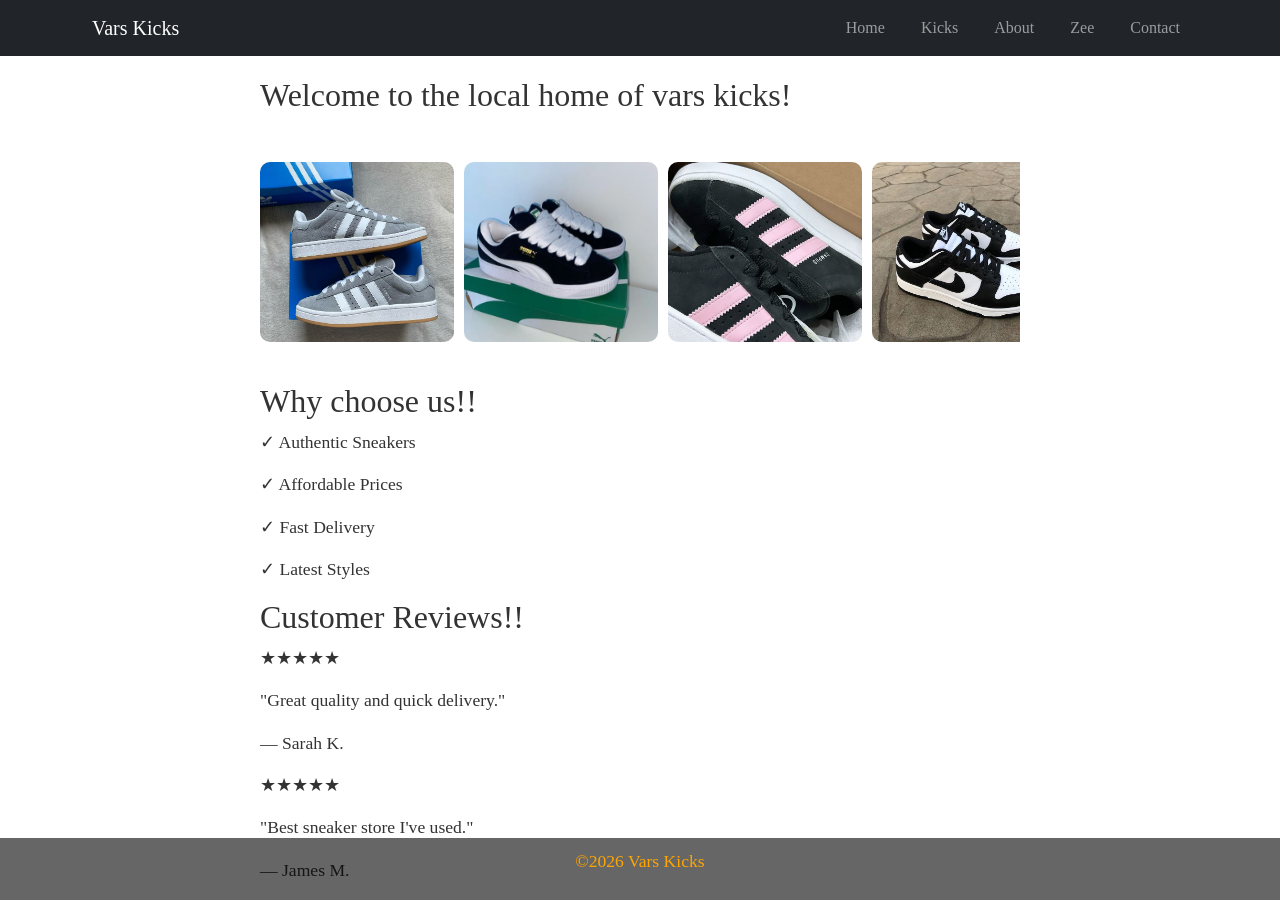
<file: index.html>
<!DOCTYPE html>
<html lang="en">
<head>
<meta charset="UTF-8">
<meta name="viewport" content="width=device-width,initial-scale=1.0">
<title>Vars Kicks</title>
  <!--Bootstrap CSS-->
  <link href="https://cdn.jsdelivr.net/npm/bootstrap@5.3.0/dist/css/bootstrap.min.css" rel="stylesheet">
  <!--Custom CSS-->
  <link rel="stylesheet" href="styles.css">
</head>
<body>
  
    
    <nav class="navbar navbar-expand-lg navbar-dark bg-dark">
      <div class="container">
        <a class="navbar-brand" href="index.html">Vars Kicks</a>
        <button class="navbar-toggler" type="button" data-bs-toggle"collapse" data-bs-target="#navbarNav">
          <span class="navbar-toggler-icon"></span>
        </button>
        <div class="collapse navbar-collapse" id="navbarNav">
          <ul class="navbar-nav ms-auto">
            <li class="nav-item">
              <a class="nav-link" href="index.html">Home</a>
            </li>
             <li class="nav-item">
              <a class="nav-link" href="kicks.html">Kicks</a>
            </li>
            <li class="nav-item">
              <a class="nav-link" href="about.html">About</a>
            </li>
            <li class="nav-item">
              <a class="nav-link" href="zee.html">Zee</a>
            </li>
            <li class="nav-item">
              <a class="nav-link" href="contact.html">Contact</a>
            </li>
          </ul>
        </div>
      </div>
    </nav>
   
   </header>
  <main >
   
      <h2 style="font-family:IMPACT;">Welcome to the local home of vars kicks!</h2>
      
  
<section class="image-slider">
  
    <div class="slide-track">

        <img src="images/adidas campus grey.jpg" alt="">
        <img src="images/puma suede black.jpg" alt="">
        <img src="images/adidas campus.jpg" alt="">
        <img src="images/black dunk.jpg" alt="">
        <img src="images/blue dunk.jpg" alt="">
        <img src="images/brown dunk.jpg" alt="">
        <img src="images/campus.jpg" alt="">
        <img src="images/maroon dunk.jpg" alt="">
        <img src="images/red xl.jpg" alt="">
        <img src="images/pumaxl.jpg" alt="">


        <!-- Duplicate images for smooth looping -->
       <img src="images/adidas campus grey.jpg" alt="">
        <img src="images/puma suede black.jpg" alt="">
        <img src="images/adidas campus.jpg" alt="">
        <img src="images/black dunk.jpg" alt="">
        <img src="images/blue dunk.jpg" alt="">
        <img src="images/brown dunk.jpg" alt="">
        <img src="images/campus.jpg" alt="">
        <img src="images/maroon dunk.jpg" alt="">
        <img src="images/red xl.jpg" alt="">
        <img src="images/pumaxl.jpg" alt="">
       
    </div>
</section>

  <h2 style="font-family:IMPACT;">Why choose us!!</h2>            
    <p>✓ Authentic Sneakers</p>                                              
    <p>✓ Affordable Prices</p>
    <p>✓ Fast Delivery</p>
    <p>✓ Latest Styles</p> 

    <h2 style="font-family:IMPACT;">Customer Reviews!!</h2>
 <p>★★★★★</p>
<p>"Great quality and quick delivery."</p>
<p>— Sarah K.</p>

<p>★★★★★</p>
<p>"Best sneaker store I've used."</p>
<p>— James M.</p>
                                                                    

                                                                            
                                                                        
                                                                           
    
  
  </main>
  <footer>
  <p>&copy;2026 Vars Kicks</p>
  </footer>
  <!--Bootstrap JS and dependencies-->
  <script src="https://cdn.jsdelivr.net/npm/@popperjs/core@2.11.6/dist/umd/popper.min.js">
  </script>
  <script src="https://cdn.jsdelivr.net/npm/bootstrap@5.3.0/dist/js/bootstrap.min.js">
  </script>  
</body>
</html>
</file>
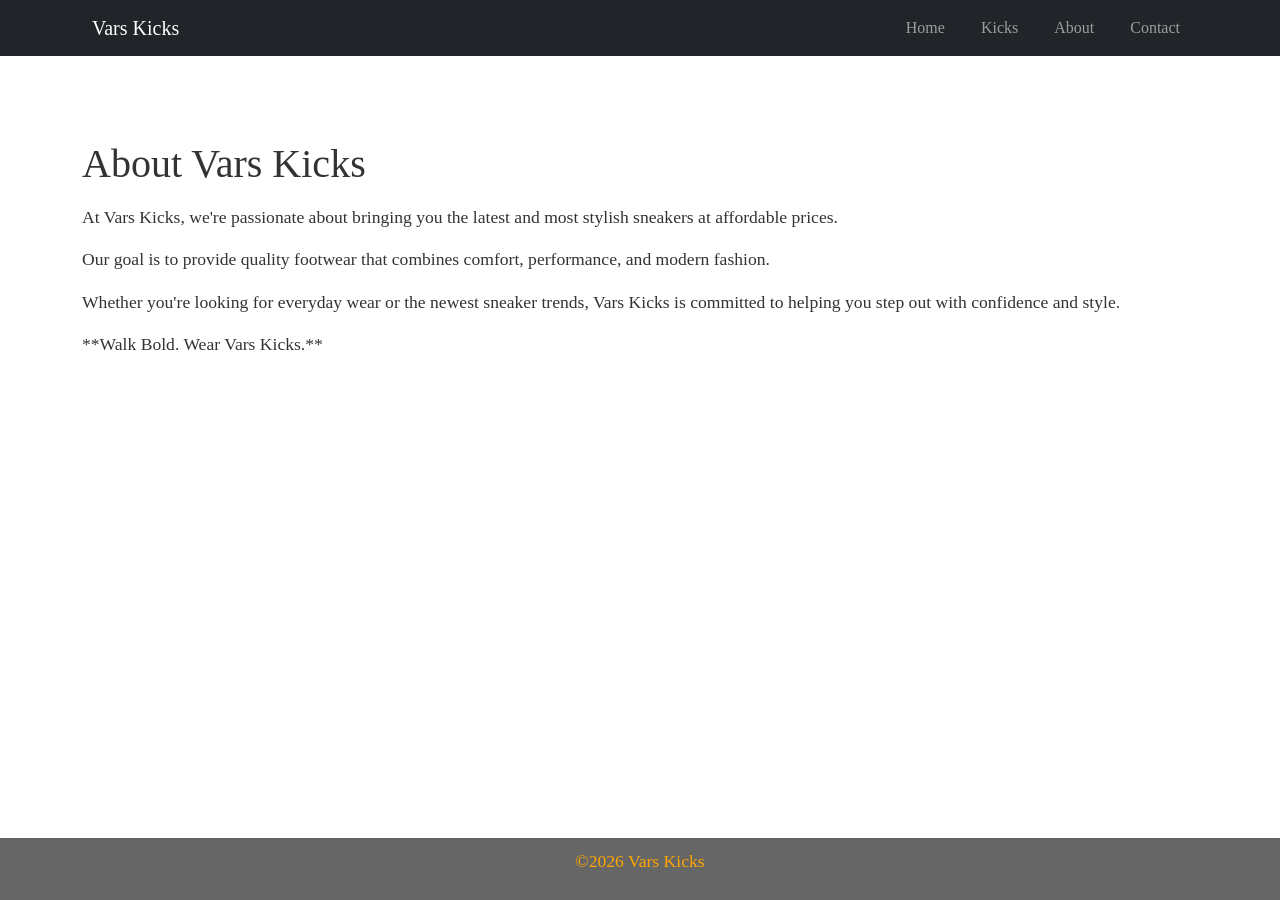
<file: about.html>
<!DOCTYPE html>
<html lang="en">
  <head>
    <meta charset="UTF-8">
    <meta name="viewport"content="width=device-width,initial-scale=1.0">
    <title>About Us</title>
     <!--Bootstrap CSS-->
  <link href="https://cdn.jsdelivr.net/npm/bootstrap@5.3.0/dist/css/bootstrap.min.css" rel="stylesheet">
  <!--Custom CSS-->
    <link rel="stylesheet" href="styles.css">
  </head>
  <body>
    <header>
      
      
      <nav class="navbar navbar-expand-lg navbar-dark bg-dark">
      <div class="container">
        <a class="navbar-brand" href="index.html">Vars Kicks</a>
        <button class="navbar-toggler" type="button" data-bs-toggle"collapse" data-bs-target="#navbarNav">
          <span class="navbar-toggler-icon"></span>
        </button>
        <div class="collapse navbar-collapse" id="navbarNav">
          <ul class="navbar-nav ms-auto">
          <ul class="navbar-nav">
            <li class="nav-item">
              <a class="nav-link" href="index.html">Home</a>
            </li>
            <li class="nav-item">
              <a class="nav-link" href="kicks.html">Kicks</a>
            </li>
            <li class="nav-item">
              <a class="nav-link" href="about.html">About</a>
            </li>
            <li class="nav-item">
              <a class="nav-link" href="contact.html">Contact</a>
            </li>
          </ul>
          </ul>
        </div>
      </div>
    </nav>
        </header>
          <main class="container my-5">
            
<div class="text">
<p><h1 style="font-family:IMPACT;"> About Vars Kicks</h1></p>

<p>At Vars Kicks, we're passionate about bringing you the latest and most stylish sneakers at affordable prices.</p> 
<p>Our goal is to provide quality footwear that combines comfort, performance, and modern fashion.</p>

<p>Whether you're looking for everyday wear or the newest sneaker trends,
  Vars Kicks is committed to helping you step out with confidence and style.</p>

<p>**Walk Bold. Wear Vars Kicks.**</p>

</div>
            

          </main>
          <footer>
           <p>&copy;2026 Vars Kicks</p>
          </footer>
    <!--Bootstrap JS and dependencies-->
  <script src="https://cdn.jsdelivr.net/npm/@popperjs/core@2.11.6/dist/umd/popper.min.js">
  </script>
  <script src="https://cdn.jsdelivr.net/npm/bootstrap@5.3.0/dist/js/bootstrap.min.js">
  </script>  
        </body>
        </html>
</file>
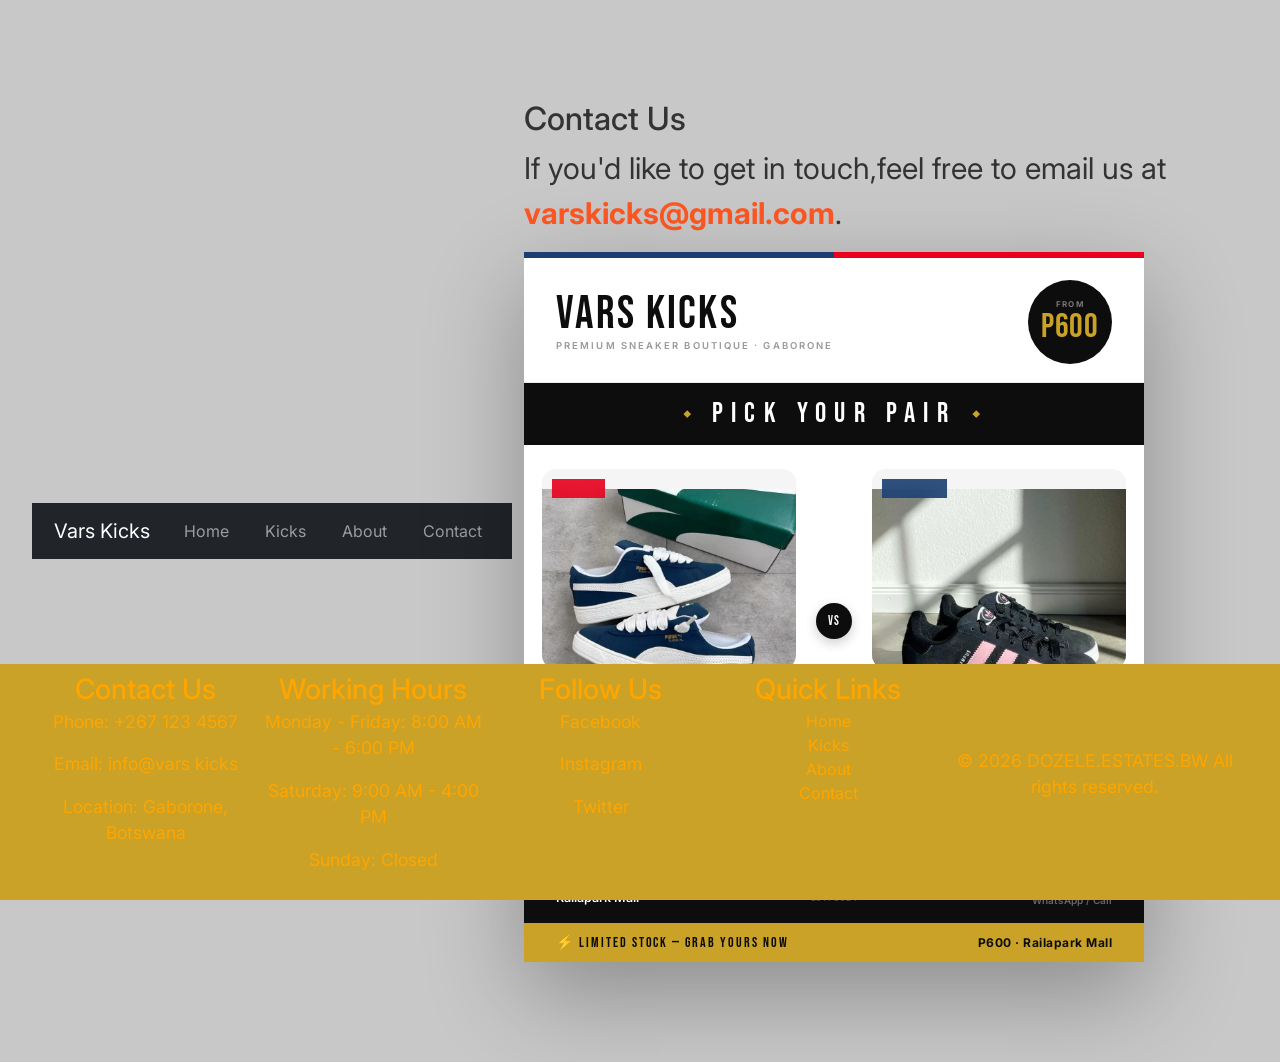
<file: contact.html>
<!DOCTYPE html>
<html lang="en">
  <head>
    <meta charset="UTF-8">
    <meta name="viewport"content="width=device-width,initial-scale=1.0">
    <title>Contact Me</title>
     <!--Bootstrap CSS-->
  <link href="https://cdn.jsdelivr.net/npm/bootstrap@5.3.0/dist/css/bootstrap.min.css" rel="stylesheet">
  <!--Custom CSS-->
    <link rel="stylesheet" href="styles.css">
  </head>
  <body>
    <header>
      
      <nav class="navbar navbar-expand-lg navbar-dark bg-dark">
      <div class="container">
        <a class="navbar-brand" href="index.html">Vars Kicks</a>
        <button class="navbar-toggler" type="button" data-bs-toggle"collapse" data-bs-target="#navbarNav">
          <span class="navbar-toggler-icon"></span>
        </button>
        <div class="collapse navbar-collapse" id="navbarNav">
          <ul class="navbar-nav ms-auto">
          <ul class="navbar-nav">
            <li class="nav-item">
              <a class="nav-link" href="index.html">Home</a>
            </li>
            <li class="nav-item">
              <a class="nav-link" href="kicks.html">Kicks</a>
            </li>
            <li class="nav-item">
              <a class="nav-link" href="about.html">About</a>
            </li>
            <li class="nav-item">
              <a class="nav-link" href="contact.html">Contact</a>
            </li>
          </ul>
          </ul>
        </div>
      </div>
    </nav>
        </header>
          <main class="container my-5">
            <h2>Contact Us</h2>
            <p style="font-size:30px";>If you'd like to get in touch,feel free to email us at <a href="mailto:varskicks@gmail.com"</a>varskicks@gmail.com</a>.</p>













  <style>
    @import url('https://fonts.googleapis.com/css2?family=Bebas+Neue&family=Inter:wght@400;500;600;700;900&display=swap');

    *, *::before, *::after { margin: 0; padding: 0; box-sizing: border-box; }

    body {
      background: #c8c8c8;
      display: flex;
      align-items: center;
      justify-content: center;
      min-height: 100vh;
      font-family: 'Inter', sans-serif;
      padding: 2rem;
    }

    /* ── FLYER ── */
    .flyer {
      width: 620px;
      background: #ffffff;
      position: relative;
      overflow: hidden;
      box-shadow: 0 32px 90px rgba(0,0,0,0.30);
    }

    /* ── TOP ACCENT BAR ── */
    .top-accent {
      height: 6px;
      background: linear-gradient(to right, #1B3F72 0%, #1B3F72 50%, #e8001d 50%, #e8001d 100%);
    }

    /* ── HEADER ── */
    .header {
      padding: 22px 32px 18px;
      display: flex;
      align-items: center;
      justify-content: space-between;
      border-bottom: 1px solid #ebebeb;
    }

    .brand-block {
      display: flex;
      flex-direction: column;
      gap: 1px;
    }
    .brand-name {
      font-family: 'Bebas Neue', sans-serif;
      font-size: 46px;
      letter-spacing: 0.05em;
      color: #0d0d0d;
      line-height: 1;
    }
    .brand-tagline {
      font-size: 9.5px;
      font-weight: 600;
      letter-spacing: 0.22em;
      text-transform: uppercase;
      color: #999;
    }

    .price-block {
      display: flex;
      flex-direction: column;
      align-items: center;
      justify-content: center;
      background: #0d0d0d;
      border-radius: 50%;
      width: 84px;
      height: 84px;
      flex-shrink: 0;
    }
    .price-label {
      font-size: 8px;
      font-weight: 700;
      letter-spacing: 0.15em;
      text-transform: uppercase;
      color: #777;
      line-height: 1;
    }
    .price-amount {
      font-family: 'Bebas Neue', sans-serif;
      font-size: 34px;
      color: #C9A227;
      line-height: 1.1;
      letter-spacing: 0.02em;
    }

    /* ── THEME BAR ── */
    .theme-bar {
      background: #0d0d0d;
      padding: 10px 32px;
      display: flex;
      align-items: center;
      justify-content: center;
      gap: 16px;
      letter-spacing: 0.28em;
    }
    .theme-bar::before,
    .theme-bar::after {
      content: '◆';
      font-size: 8px;
      color: #C9A227;
    }
    .theme-text {
      font-family: 'Bebas Neue', sans-serif;
      font-size: 28px;
      letter-spacing: 0.3em;
      color: #ffffff;
    }

    /* ── SHOES GRID ── */
    .shoes-grid {
      display: grid;
      grid-template-columns: 1fr 40px 1fr;
      align-items: center;
      padding: 0;
    }

    .shoe-panel {
      display: flex;
      flex-direction: column;
      align-items: center;
      padding: 24px 18px 20px;
      gap: 14px;
      position: relative;
    }

    /* top brand stripe */
    .shoe-panel::after {
      content: '';
      position: absolute;
      bottom: 0; left: 20px; right: 20px;
      height: 2px;
    }
    .shoe-panel.puma::after  { background: #e8001d; }
    .shoe-panel.adidas::after { background: #1B3F72; }

    .shoe-img-wrap {
      width: 100%;
      height: 200px;
      border-radius: 14px;
      overflow: hidden;
      background: #f5f5f5;
      position: relative;
    }
    .shoe-img-wrap img {
      width: 100%;
      height: 100%;
      object-fit: cover;
      object-position: center;
      transition: transform 0.4s ease;
      display: block;
    }
    .shoe-img-wrap:hover img { transform: scale(1.05); }

    /* brand pill on image */
    .brand-pill {
      position: absolute;
      top: 10px; left: 10px;
      padding: 3px 10px;
      border-radius: 20px;
      font-size: 9px;
      font-weight: 800;
      letter-spacing: 0.14em;
      text-transform: uppercase;
      backdrop-filter: blur(8px);
    }
    .puma  .brand-pill { background: rgba(232,0,29,0.9); color: #fff; }
    .adidas .brand-pill { background: rgba(27,63,114,0.9); color: #fff; }

    .shoe-info {
      text-align: center;
      width: 100%;
    }
    .shoe-brand-eyebrow {
      font-size: 9px;
      font-weight: 700;
      letter-spacing: 0.2em;
      text-transform: uppercase;
      margin-bottom: 4px;
    }
    .puma  .shoe-brand-eyebrow { color: #e8001d; }
    .adidas .shoe-brand-eyebrow { color: #1B3F72; }

    .shoe-name {
      font-family: 'Bebas Neue', sans-serif;
      font-size: 24px;
      letter-spacing: 0.08em;
      color: #0d0d0d;
      line-height: 1;
    }
    .shoe-desc {
      font-size: 10.5px;
      color: #999;
      font-weight: 500;
      margin-top: 4px;
      line-height: 1.4;
    }

    /* colour dots */
    .color-dots {
      display: flex;
      gap: 5px;
      justify-content: center;
      margin-top: 8px;
    }
    .cdot {
      width: 11px; height: 11px;
      border-radius: 50%;
      border: 1.5px solid rgba(0,0,0,0.12);
    }

    /* ── VS divider column ── */
    .vs-col {
      display: flex;
      flex-direction: column;
      align-items: center;
      justify-content: center;
      gap: 6px;
    }
    .vs-line {
      width: 1px;
      flex: 1;
      background: #e8e8e8;
    }
    .vs-badge {
      width: 36px; height: 36px;
      background: #0d0d0d;
      color: #fff;
      border-radius: 50%;
      font-family: 'Bebas Neue', sans-serif;
      font-size: 13px;
      display: flex;
      align-items: center;
      justify-content: center;
      letter-spacing: 0.05em;
      flex-shrink: 0;
      box-shadow: 0 4px 12px rgba(0,0,0,0.2);
    }

    /* ── SIZES ROW ── */
    .sizes-row {
      background: #f8f8f8;
      border-top: 1px solid #ebebeb;
      border-bottom: 1px solid #ebebeb;
      padding: 9px 32px;
      display: flex;
      align-items: center;
      justify-content: center;
      gap: 6px;
    }
    .sizes-label {
      font-size: 8.5px;
      font-weight: 700;
      letter-spacing: 0.18em;
      text-transform: uppercase;
      color: #aaa;
      margin-right: 6px;
    }
    .size-chip {
      font-size: 10px;
      font-weight: 600;
      padding: 3px 9px;
      background: #fff;
      border: 0.5px solid #ddd;
      border-radius: 4px;
      color: #333;
    }

    /* ── INFO BAR ── */
    .info-bar {
      background: #0d0d0d;
      padding: 16px 32px;
      display: grid;
      grid-template-columns: 1fr 1px 1fr 1px 1fr;
      align-items: center;
      gap: 0;
    }
    .info-divider {
      width: 1px;
      height: 32px;
      background: #2a2a2a;
    }
    .info-item {
      display: flex;
      flex-direction: column;
      gap: 3px;
      padding: 0 16px;
    }
    .info-item:first-child { padding-left: 0; }
    .info-item:last-child { padding-right: 0; align-items: flex-end; }
    .info-item.center { align-items: center; }
    .info-label {
      font-size: 7.5px;
      font-weight: 700;
      letter-spacing: 0.2em;
      text-transform: uppercase;
      color: #555;
    }
    .info-value {
      font-size: 12.5px;
      font-weight: 600;
      color: #fff;
      line-height: 1.35;
    }
    .info-value.gold { color: #C9A227; font-size: 15px; }

    .info-logo {
      font-family: 'Bebas Neue', sans-serif;
      font-size: 19px;
      letter-spacing: 0.1em;
      color: #fff;
    }

    /* ── FOOTER ── */
    .footer {
      background: #C9A227;
      padding: 9px 32px;
      display: flex;
      align-items: center;
      justify-content: space-between;
    }
    .footer-left {
      font-family: 'Bebas Neue', sans-serif;
      font-size: 14px;
      letter-spacing: 0.14em;
      color: #0d0d0d;
    }
    .footer-right {
      font-size: 12px;
      font-weight: 700;
      color: #0d0d0d;
      letter-spacing: 0.04em;
    }

    @media print {
      body { background: white; padding: 0; }
      .flyer { box-shadow: none; width: 100%; }
    }
  </style>
</head>
<body>

<div class="flyer">

  <!-- TOP ACCENT -->
  <div class="top-accent"></div>

  <!-- HEADER -->
  <div class="header">
    <div class="brand-block">
      <div class="brand-name">Vars Kicks</div>
      <div class="brand-tagline">Premium Sneaker Boutique · Gaborone</div>
    </div>
    <div class="price-block">
      <div class="price-label">From</div>
      <div class="price-amount">P600</div>
    </div>
  </div>

  <!-- THEME BAR -->
  <div class="theme-bar">
    <span class="theme-text">Pick Your Pair</span>
  </div>

  <!-- SHOES -->
  <div class="shoes-grid">

    <!-- PUMA -->
    <div class="shoe-panel puma">
      <div class="shoe-img-wrap">
        <img src="[data-uri]" alt="Puma Suede XL" />
        <div class="brand-pill">Puma</div>
      </div>
      <div class="shoe-info">
        <div class="shoe-brand-eyebrow">Puma</div>
        <div class="shoe-name">Suede XL</div>
        <div class="shoe-desc">Navy blue suede · White sole<br>Chunky laces · Classic silhouette</div>
        <div class="color-dots">
          <div class="cdot" style="background:#1B3F72"></div>
          <div class="cdot" style="background:#fff;border-color:#ccc"></div>
          <div class="cdot" style="background:#e8001d"></div>
          <div class="cdot" style="background:#0d0d0d"></div>
        </div>
      </div>
    </div>

    <!-- VS COLUMN -->
    <div class="vs-col">
      <div class="vs-line"></div>
      <div class="vs-badge">VS</div>
      <div class="vs-line"></div>
    </div>

    <!-- ADIDAS -->
    <div class="shoe-panel adidas">
      <div class="shoe-img-wrap">
        <img src="[data-uri]" alt="Adidas Campus" />
        <div class="brand-pill">Adidas</div>
      </div>
      <div class="shoe-info">
        <div class="shoe-brand-eyebrow">Adidas</div>
        <div class="shoe-name">Campus</div>
        <div class="shoe-desc">Charcoal suede · Pink 3-stripes<br>Gum sole · Street-ready icon</div>
        <div class="color-dots">
          <div class="cdot" style="background:#3a3a3a"></div>
          <div class="cdot" style="background:#f4a7c0"></div>
          <div class="cdot" style="background:#fff;border-color:#ccc"></div>
          <div class="cdot" style="background:#0d0d0d"></div>
        </div>
      </div>
    </div>

  </div>

  <!-- SIZES -->
  <div class="sizes-row">
    <span class="sizes-label">Sizes</span>
    <span class="size-chip">UK 6</span>
    <span class="size-chip">UK 7</span>
    <span class="size-chip">UK 8</span>
    <span class="size-chip">UK 9</span>
    <span class="size-chip">UK 10</span>
    <span class="size-chip">UK 11</span>
    <span class="size-chip">UK 12</span>
  </div>

  <!-- INFO BAR -->
  <div class="info-bar">
    <div class="info-item">
      <span class="info-label">📍 Location</span>
      <span class="info-value">Gaborone</span>
      <span class="info-value">Railapark Mall</span>
    </div>
    <div class="info-divider"></div>
    <div class="info-item center">
      <div class="info-logo">Vars Kicks</div>
      <span class="info-label" style="color:#444;margin-top:2px;letter-spacing:0.1em">Est. 2024</span>
    </div>
    <div class="info-divider"></div>
    <div class="info-item">
      <span class="info-label">📞 Contact</span>
      <span class="info-value gold">75 990 759</span>
      <span class="info-value" style="font-size:10px;color:#666">WhatsApp / Call</span>
    </div>
  </div>

  <!-- FOOTER -->
  <div class="footer">
    <span class="footer-left">⚡ Limited Stock — Grab Yours Now</span>
    <span class="footer-right">P600 · Railapark Mall</span>
  </div>

</div>













            
          </main>

  <footer class="footer">
   <div class="footer-container">
     <div class="footer-section">
            <h3>Contact Us</h3>
            <p>Phone: +267 123 4567</p>
            <p>Email: info@vars kicks</p>
            <p>Location: Gaborone, Botswana</p>
        </div>

       
        <div class="footer-section">
            <h3>Working Hours</h3>
            <p>Monday - Friday: 8:00 AM - 6:00 PM</p>
            <p>Saturday: 9:00 AM - 4:00 PM</p>
            <p>Sunday: Closed</p>
        </div>

       
        <div class="footer-section">
            <h3>Follow Us</h3>
            <p>Facebook</p>
            <p>Instagram</p>
            <p>Twitter</p>
        </div>
     
     <div class="footer-section">
       <h3>Quick Links</h3>
           
              <a class="nav-link" href="index.html">Home</a>
       
              <a class="nav-link" href="kicks.html">Kicks</a>
            
              <a class="nav-link" href="about.html">About</a>
           
              <a class="nav-link" href="contact.html">Contact</a>
           
     </div>

    </div>  
               
   
    <p class="footer-bottom">© 2026 DOZELE.ESTATES.BW All rights reserved.</p>
</footer>

    
    <!--Bootstrap JS and dependencies-->
  <script src="https://cdn.jsdelivr.net/npm/@popperjs/core@2.11.6/dist/umd/popper.min.js">
  </script>
  <script src="https://cdn.jsdelivr.net/npm/bootstrap@5.3.0/dist/js/bootstrap.min.js">
  </script>  
        </body>
        </html>
</file>
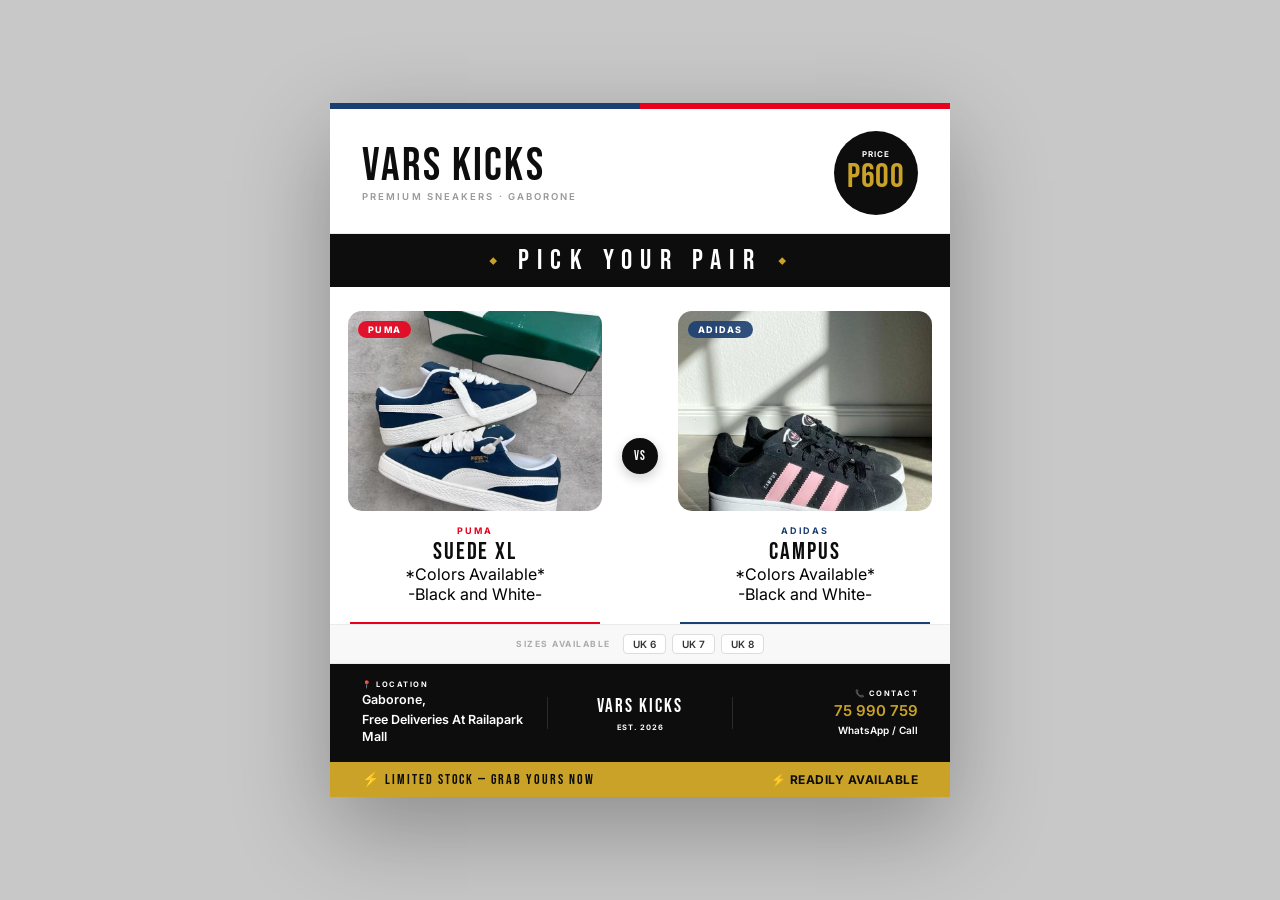
<file: zee.html>
<!DOCTYPE html>
<html lang="en">
<head>
  <meta charset="UTF-8" />
  <meta name="viewport" content="width=device-width, initial-scale=1.0" />
  <title>Vars Kicks — Pick Your Pair</title>
  <style>
    @import url('https://fonts.googleapis.com/css2?family=Bebas+Neue&family=Inter:wght@400;500;600;700;900&display=swap');

    *, *::before, *::after { margin: 0; padding: 0; box-sizing: border-box; }

    body {
      background: #c8c8c8;
      display: flex;
      align-items: center;
      justify-content: center;
      min-height: 100vh;
      font-family: 'Inter', sans-serif;
      padding: 2rem;
    }

    /* ── FLYER ── */
    .flyer {
      width: 620px;
      background: #ffffff;
      position: relative;
      overflow: hidden;
      box-shadow: 0 32px 90px rgba(0,0,0,0.30);
    }

    /* ── TOP ACCENT BAR ── */
    .top-accent {
      height: 6px;
      background: linear-gradient(to right, #1B3F72 0%, #1B3F72 50%, #e8001d 50%, #e8001d 100%);
    }

    /* ── HEADER ── */
    .header {
      padding: 22px 32px 18px;
      display: flex;
      align-items: center;
      justify-content: space-between;
      border-bottom: 1px solid #ebebeb;
    }

    .brand-block {
      display: flex;
      flex-direction: column;
      gap: 1px;
    }
    .brand-name {
      font-family: 'Bebas Neue', sans-serif;
      font-size: 46px;
      letter-spacing: 0.05em;
      color: #0d0d0d;
      line-height: 1;
    }
    .brand-tagline {
      font-size: 9.5px;
      font-weight: 600;
      letter-spacing: 0.22em;
      text-transform: uppercase;
      color: #999;
    }

    .price-block {
      display: flex;
      flex-direction: column;
      align-items: center;
      justify-content: center;
      background: #0d0d0d;
      border-radius: 50%;
      width: 84px;
      height: 84px;
      flex-shrink: 0;
    }
    .price-label {
      font-size: 8px;
      font-weight: 700;
      letter-spacing: 0.15em;
      text-transform: uppercase;
      color: #777;
      line-height: 1;
    }
    .price-amount {
      font-family: 'Bebas Neue', sans-serif;
      font-size: 34px;
      color: #C9A227;
      line-height: 1.1;
      letter-spacing: 0.02em;
    }

    /* ── THEME BAR ── */
    .theme-bar {
      background: #0d0d0d;
      padding: 10px 32px;
      display: flex;
      align-items: center;
      justify-content: center;
      gap: 16px;
      letter-spacing: 0.28em;
    }
    .theme-bar::before,
    .theme-bar::after {
      content: '◆';
      font-size: 8px;
      color: #C9A227;
    }
    .theme-text {
      font-family: 'Bebas Neue', sans-serif;
      font-size: 28px;
      letter-spacing: 0.3em;
      color: #ffffff;
    }

    /* ── SHOES GRID ── */
    .shoes-grid {
      display: grid;
      grid-template-columns: 1fr 40px 1fr;
      align-items: center;
      padding: 0;
    }

    .shoe-panel {
      display: flex;
      flex-direction: column;
      align-items: center;
      padding: 24px 18px 20px;
      gap: 14px;
      position: relative;
    }

    /* top brand stripe */
    .shoe-panel::after {
      content: '';
      position: absolute;
      bottom: 0; left: 20px; right: 20px;
      height: 2px;
    }
    .shoe-panel.puma::after  { background: #e8001d; }
    .shoe-panel.adidas::after { background: #1B3F72; }

    .shoe-img-wrap {
      width: 100%;
      height: 200px;
      border-radius: 14px;
      overflow: hidden;
      background: #f5f5f5;
      position: relative;
    }
    .shoe-img-wrap img {
      width: 100%;
      height: 100%;
      object-fit: cover;
      object-position: center;
      transition: transform 0.4s ease;
      display: block;
    }
    .shoe-img-wrap:hover img { transform: scale(1.05); }

    /* brand pill on image */
    .brand-pill {
      position: absolute;
      top: 10px; left: 10px;
      padding: 3px 10px;
      border-radius: 20px;
      font-size: 9px;
      font-weight: 800;
      letter-spacing: 0.14em;
      text-transform: uppercase;
      backdrop-filter: blur(8px);
    }
    .puma  .brand-pill { background: rgba(232,0,29,0.9); color: #fff; }
    .adidas .brand-pill { background: rgba(27,63,114,0.9); color: #fff; }

    .shoe-info {
      text-align: center;
      width: 100%;
    }
    .shoe-brand-eyebrow {
      font-size: 9px;
      font-weight: 700;
      letter-spacing: 0.2em;
      text-transform: uppercase;
      margin-bottom: 4px;
    }
    .puma  .shoe-brand-eyebrow { color: #e8001d; }
    .adidas .shoe-brand-eyebrow { color: #1B3F72; }

    .shoe-name {
      font-family: 'Bebas Neue', sans-serif;
      font-size: 24px;
      letter-spacing: 0.08em;
      color: #0d0d0d;
      line-height: 1;
    }
    .shoe-desc {
      font-size: 10.5px;
      color: #999;
      font-weight: 500;
      margin-top: 4px;
      line-height: 1.4;
    }

    /* colour dots */
    .color-dots {
      display: flex;
      gap: 5px;
      justify-content: center;
      margin-top: 8px;
    }
    .cdot {
      width: 11px; height: 11px;
      border-radius: 50%;
      border: 1.5px solid rgba(0,0,0,0.12);
    }

    /* ── VS divider column ── */
    .vs-col {
      display: flex;
      flex-direction: column;
      align-items: center;
      justify-content: center;
      gap: 6px;
    }
    .vs-line {
      width: 1px;
      flex: 1;
      background: #e8e8e8;
    }
    .vs-badge {
      width: 36px; height: 36px;
      background: #0d0d0d;
      color: #fff;
      border-radius: 50%;
      font-family: 'Bebas Neue', sans-serif;
      font-size: 13px;
      display: flex;
      align-items: center;
      justify-content: center;
      letter-spacing: 0.05em;
      flex-shrink: 0;
      box-shadow: 0 4px 12px rgba(0,0,0,0.2);
    }

    /* ── SIZES ROW ── */
    .sizes-row {
      background: #f8f8f8;
      border-top: 1px solid #ebebeb;
      border-bottom: 1px solid #ebebeb;
      padding: 9px 32px;
      display: flex;
      align-items: center;
      justify-content: center;
      gap: 6px;
    }
    .sizes-label {
      font-size: 8.5px;
      font-weight: 700;
      letter-spacing: 0.18em;
      text-transform: uppercase;
      color: #aaa;
      margin-right: 6px;
    }
    .size-chip {
      font-size: 10px;
      font-weight: 600;
      padding: 3px 9px;
      background: #fff;
      border: 0.5px solid #ddd;
      border-radius: 4px;
      color: #333;
    }

    /* ── INFO BAR ── */
    .info-bar {
      background: #0d0d0d;
      padding: 16px 32px;
      display: grid;
      grid-template-columns: 1fr 1px 1fr 1px 1fr;
      align-items: center;
      gap: 0;
    }
    .info-divider {
      width: 1px;
      height: 32px;
      background: #2a2a2a;
    }
    .info-item {
      display: flex;
      flex-direction: column;
      gap: 3px;
      padding: 0 16px;
    }
    .info-item:first-child { padding-left: 0; }
    .info-item:last-child { padding-right: 0; align-items: flex-end; }
    .info-item.center { align-items: center; }
    .info-label {
      font-size: 7.5px;
      font-weight: 700;
      letter-spacing: 0.2em;
      text-transform: uppercase;
      color: #555;
    }
    .info-value {
      font-size: 12.5px;
      font-weight: 600;
      color: #fff;
      line-height: 1.35;
    }
    .info-value.gold { color: #C9A227; font-size: 15px; }

    .info-logo {
      font-family: 'Bebas Neue', sans-serif;
      font-size: 19px;
      letter-spacing: 0.1em;
      color: #fff;
    }

    /* ── FOOTER ── */
    .footer {
      background: #C9A227;
      padding: 9px 32px;
      display: flex;
      align-items: center;
      justify-content: space-between;
    }
    .footer-left {
      font-family: 'Bebas Neue', sans-serif;
      font-size: 14px;
      letter-spacing: 0.14em;
      color: #0d0d0d;
    }
    .footer-right {
      font-size: 12px;
      font-weight: 700;
      color: #0d0d0d;
      letter-spacing: 0.04em;
    }

    @media print {
      body { background: white; padding: 0; }
      .flyer { box-shadow: none; width: 100%; }
    }
  </style>
</head>
<body>

<div class="flyer">

  <!-- TOP ACCENT -->
  <div class="top-accent"></div>

  <!-- HEADER -->
  <div class="header">
    <div class="brand-block">
      <div class="brand-name">Vars Kicks</div>
      <div class="brand-tagline">Premium Sneakers · Gaborone</div>
    </div>
    <div class="price-block">
      <div class="price-label" style="color:white">PRICE</div>
      <div class="price-amount">P600</div>
    </div>
  </div>

  <!-- THEME BAR -->
  <div class="theme-bar">
    <span class="theme-text">Pick Your Pair</span>
  </div>

  <!-- SHOES -->
  <div class="shoes-grid">

    <!-- PUMA -->
    <div class="shoe-panel puma">
      <div class="shoe-img-wrap">
        <img src="[data-uri]" alt="Puma Suede XL" />
        <div class="brand-pill">Puma</div>
      </div>
      <div class="shoe-info">
        <div class="shoe-brand-eyebrow">Puma</div>
        <div class="shoe-name">Suede XL</div>
        <p>*Colors Available*</p>
        <p>-Black and White-</p>
      </div>
    </div>

    <!-- VS COLUMN -->
    <div class="vs-col">
      <div class="vs-line"></div>
      <div class="vs-badge">VS</div>
      <div class="vs-line"></div>
    </div>

    <!-- ADIDAS -->
    <div class="shoe-panel adidas">
      <div class="shoe-img-wrap">
        <img src="[data-uri]" alt="Adidas Campus" />
        <div class="brand-pill">Adidas</div>
      </div>
      <div class="shoe-info">
        <div class="shoe-brand-eyebrow">Adidas</div>
        <div class="shoe-name">Campus</div>
        <p>*Colors Available*</p>
        <p>-Black and White-</p>
        
      </div>
    </div>

  </div>

  <!-- SIZES -->
  <div class="sizes-row">
    <span class="sizes-label">Sizes Available</span>
    <span class="size-chip">UK 6</span>
    <span class="size-chip">UK 7</span>
    <span class="size-chip">UK 8</span>
   
  </div>

  <!-- INFO BAR -->
  <div class="info-bar">
    <div class="info-item">
      <span class="info-label" style="color:white;">📍 Location</span>
      <span class="info-value">Gaborone,</span>
      <span class="info-value">Free Deliveries At Railapark Mall</span>
    </div>
    <div class="info-divider"></div>
    <div class="info-item center">
      <div class="info-logo">Vars Kicks</div>
      <span class="info-label" style="color:white;margin-top:2px;letter-spacing:0.1em">Est. 2026</span>
    </div>
    <div class="info-divider"></div>
    <div class="info-item">
      <span class="info-label" style="color:white;">📞 Contact</span>
      <span class="info-value gold">75 990 759</span>
      <span class="info-value" style="font-size:10px;color:white">WhatsApp / Call</span>
    </div>
  </div>

  <!-- FOOTER -->
  <div class="footer">
    <span class="footer-left">⚡ Limited Stock — Grab Yours Now</span>
    <span class="footer-right">⚡ READILY AVAILABLE </span>
  </div>

</div>

</body>
</html>
</file>
<file: styles.css>
.shoe-image{
    width:100%;
    max-width:350px;
    object-fit:contain;
}



.image-slider {
    overflow: hidden;
    width: 100%;
    padding: 20px 0;
}

.slide-track {
    display: flex;
    width: calc(260px * 16);
    animation: scroll 30s linear infinite;
}

.slide-track img {
    width: 250px;
    height: 180px;
    object-fit: cover;
    margin-right: 10px;
    border-radius: 10px;
    transition: transform 0.3s ease;
}

/* Pause slider when mouse is over it */
.slide-track:hover {
    animation-play-state: paused;
}

@keyframes scroll {
    0% {
        transform: translateX(-50%);
    }

    100% {
        transform: translateX(0);
    }
}

.slide-track img:hover {
    transform: scale(1.05);
}


body {
  font-family:Aptos;
  color:#333;
  background-color:white;
  margin:0;
  padding:0;
  
  
}



header {
  background-color:pink;
  color:white;
  padding:20px
  text-align:centre;
 }




nav a { 
  color:white;
  text-decoration:none;
  margin:0 10px;
}
nav a:hover {
  text-decoration:underline;
}
main {
  padding:20px;
  max-width:800px;
  margin:0 auto;
}
main img {
  max-width:100%;
  height:auto;
  display:block;
  margin:20px 0;
}
footer {
background-color:rgba(0, 0, 0, 0.6);
  color:orange;

text-align:center;
padding:10px;
position:fixed;
bottom:0;
width:100%;
}
p {
  font-size:1.1em;
}
a {
  color:#4CAF50;
  text-decoration:none;
}
a:hover {
  text-decoration:underline;
}

main a[href^="mailto:"]{
  color:#ff5722;
  font-weight:bold;
}

.image-grid {
  display: grid;
  grid-template-columns: repeat(3, 1fr); 
  gap:5px;
  width:100%;
   margin:0;
   padding:0;
  
}
.image-grid img {
    width: 100%;
     aspect-ratio: 4 / 3;
    object-fit: cover;
    display: block;
}

.image-container {
    position: relative;
    width: 100%;
   margin:0;
   padding:0;
}

/* left side text */
.text {
    width: 100%;
    text-align: left;
    margin:0;
}

/* menu */
.brand-menu{
    display:flex;
    justify-content:center;
    gap:40px;
    list-style:none;
    padding:0;
    margin:30px 0;
}

.brand-menu li{
    cursor:pointer;
    font-size:20px;
    font-weight:bold;
    transition:0.3s;
}

.brand-menu li:hover{
    color:red;
}

.brand-content{
    display:none;
    justify-content:center;
    gap:20px;
    flex-wrap:wrap;
}

.brand-content img{
    width:250px;
    height:250px;
    object-fit:cover;
    border-radius:10px;
}

/*price*/
.shoe-card{
    position: relative;
    width: 250px;
}

.shoe-card img{
    width: 100%;
    border-radius: 10px;
}

.price{
    position: absolute;
    top: 10px;
    right: 10px;
    background: red;
    color: white;
    padding: 5px 10px;
    border-radius: 5px;
    font-weight: bold;
}



.footer-container {
    display: flex;
    justify-content: space-around; 
    align-items: flex-start;
    text-align: center;
   width: 100%;
}

.footer-section {
    width: 100%;
    min-width: 100px;
    margin-bottom: 2px;
}

.footer-section h3 {
    margin-bottom: 2px;
    color: orange;
}

.footer-bottom {
    text-align: center;
    margin-top: 0px;
}
</file>
